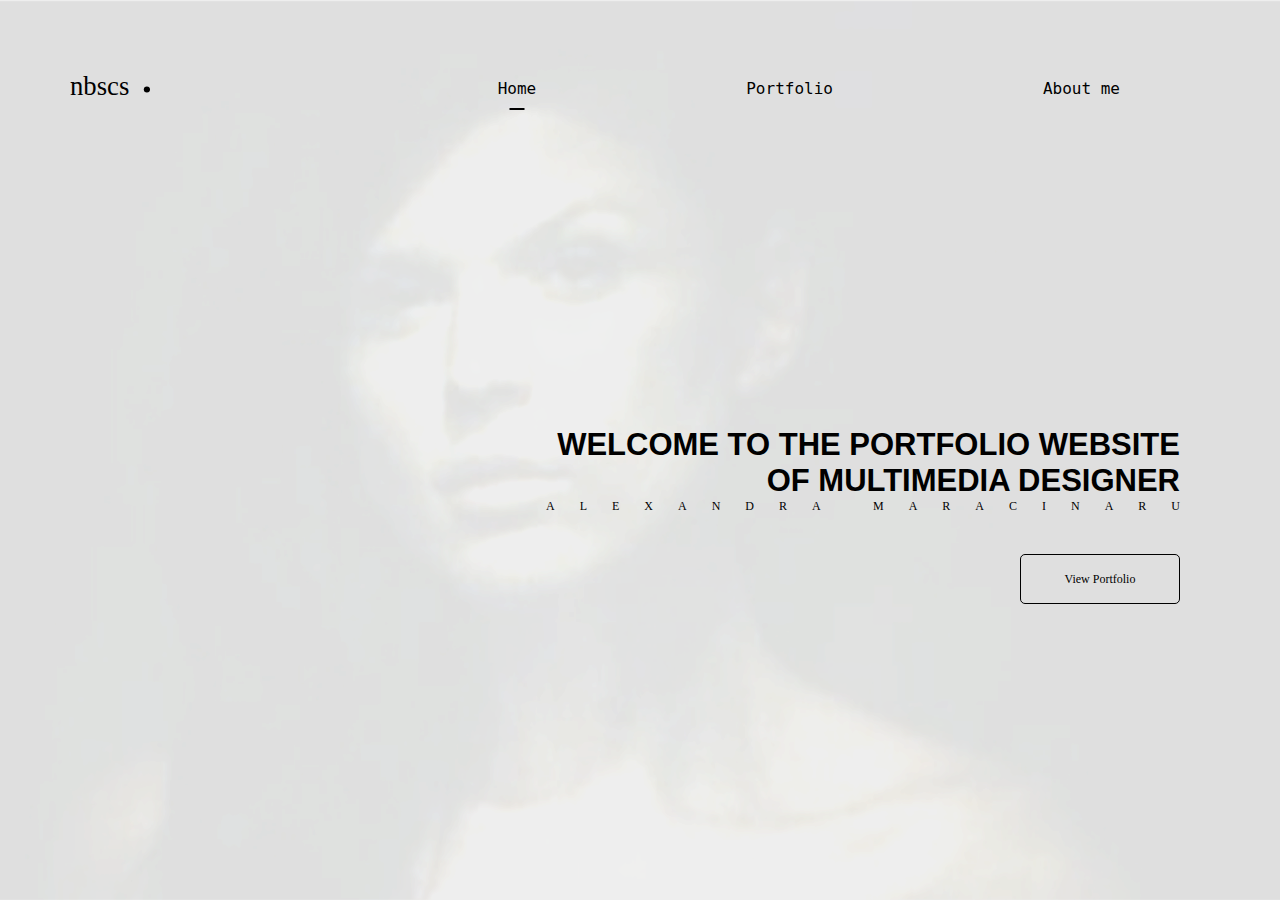
<file: index.html>
<!DOCTYPE html>
<html lang="en">
  <head>
    <meta charset="UTF-8" />
    <meta name="viewport" content="width=device-width, initial-scale=1.0" />
    <title>Portfolio Website - Home</title>
    <link rel="stylesheet" href="style.css" />
  </head>
  <body>
    <section class="section1">
      <header>
        <a href="./index.html"
          ><img
            src="./S1/IMGs/Logo_nbscs.svg"
            alt="black wordmark with a circle"
            class="logo"
        /></a>
        <ul class="navigation">
          <li><a class="underline" href="#"> Home </a></li>
          <li><a href="./portfolio.html"> Portfolio</a></li>
          <li><a href="./about.html"> About me </a></li>
        </ul>
      </header>
      <div class="welcome_container">
        <div class="welcome_text">
          <h1>
            Welcome to the portfolio website of multimedia designer
          </h1>
          <h2>Alexandra Maracinaru</h2>
        </div>
        <a href="./portfolio.html">
          <button class="btn_view">View Portfolio</button>
        </a>
      </div>
    </section>
  </body>
</html>
</file>
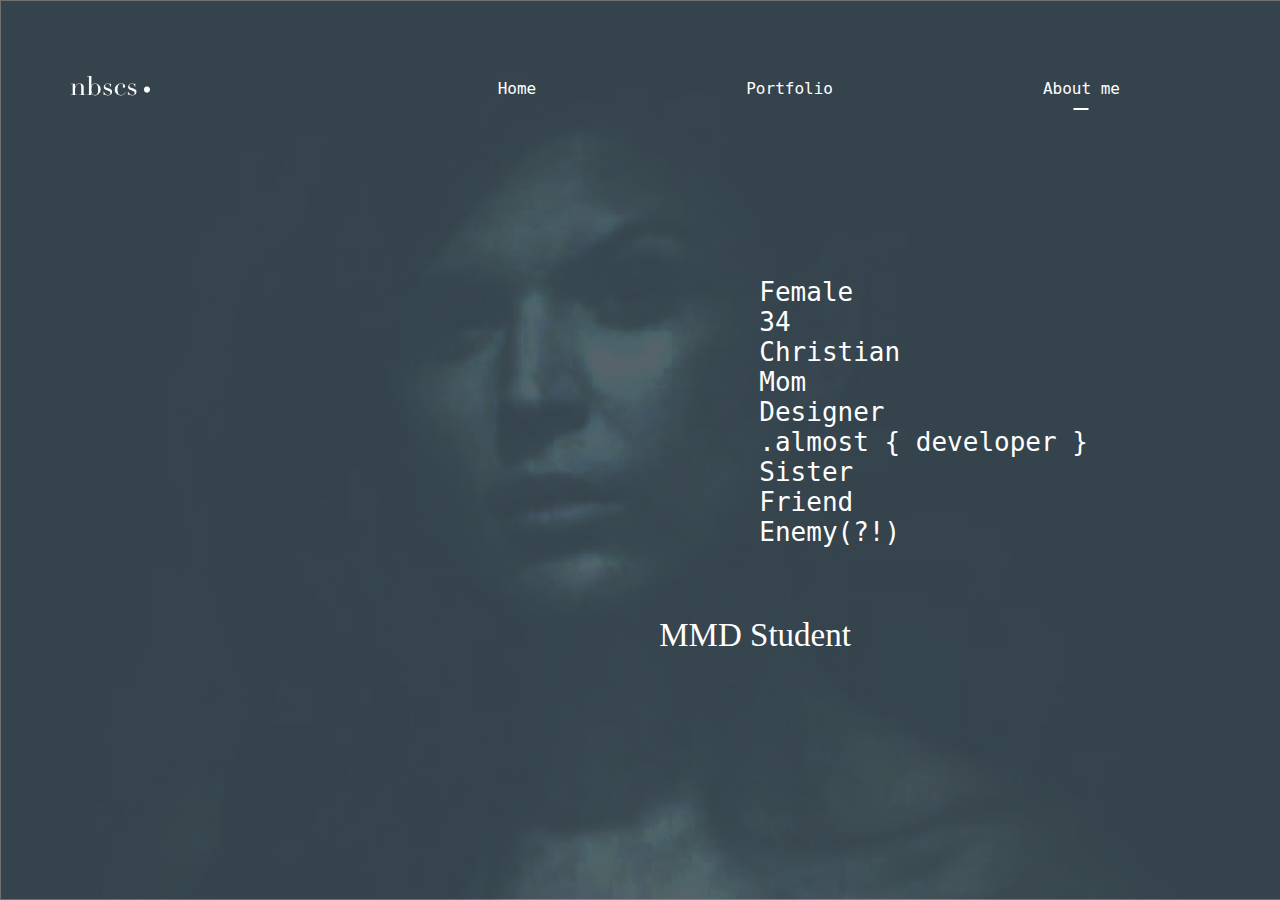
<file: about.html>
<!DOCTYPE html>
<html lang="en">
  <head>
    <meta charset="UTF-8" />
    <meta name="viewport" content="width=device-width, initial-scale=1.0" />
    <title>Portfolio Website - About me</title>
    <link rel="stylesheet" href="about.css" />
  </head>
  <body>
    <section class="section1">
      <header>
        <a href="./index.html"
          ><img
            src="./S1/IMGs/LogoWhite.png"
            alt="white wordmark with a circle"
            class="logo"
        /></a>
        <ul class="navigation">
          <li><a href="#"> Home </a></li>
          <li><a href="./portfolio.html"> Portfolio</a></li>
          <li><a class="underline" href="./about.html"> About me </a></li>
        </ul>
      </header>
      <div class="welcome_container">
        <div class="welcome_text">
          <h1>
            Female<br />34<br />Christian<br />Mom<br />Designer<br />.almost {
            developer }<br />Sister<br />Friend<br />Enemy(?!)<br />
          </h1>
          <h2>MMD Student</h2>
        </div>
      </div>
    </section>
  </body>
</html>
</file>
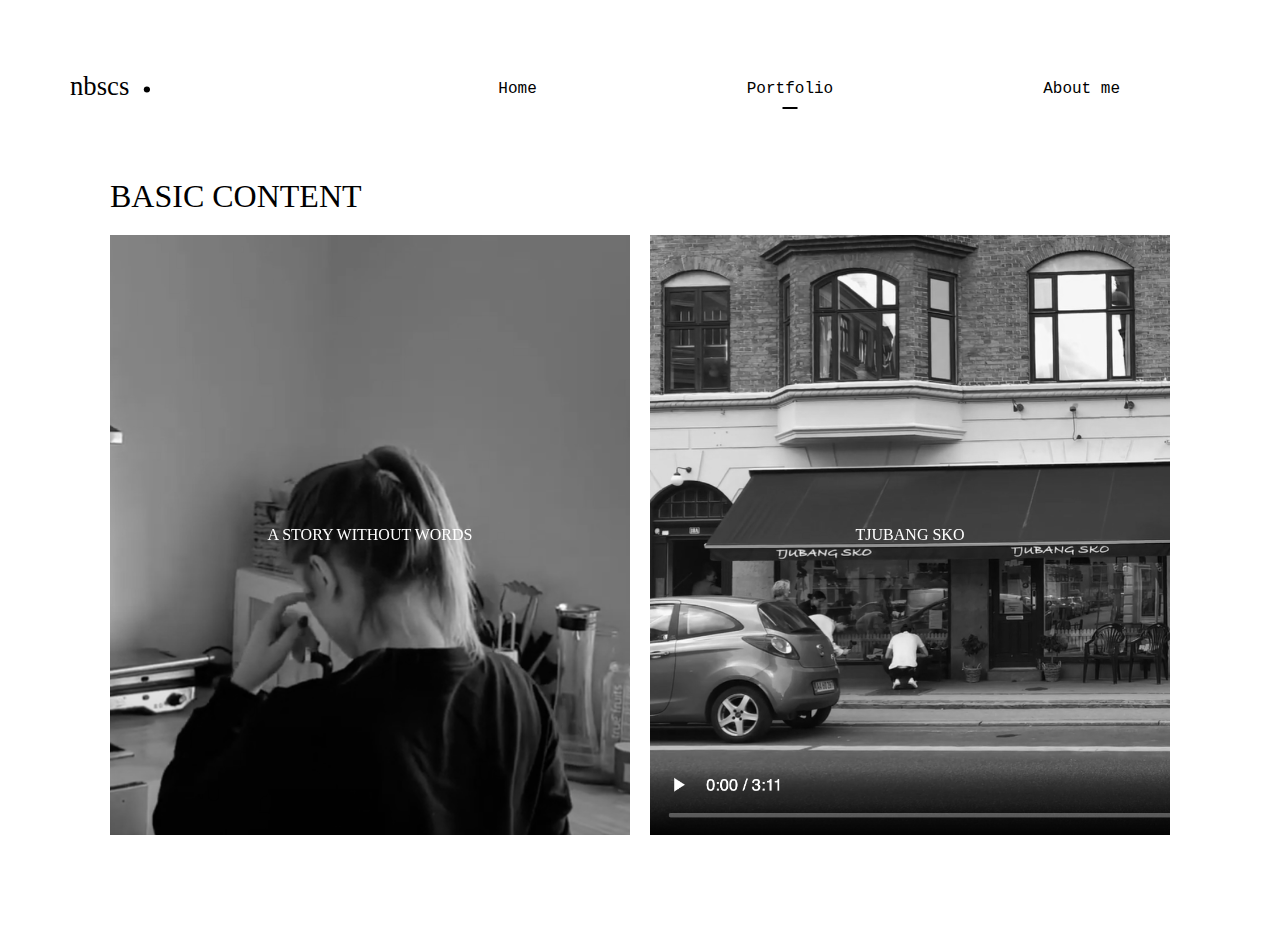
<file: BasicContent.html>
<!DOCTYPE html>
<html lang="en">
  <head>
    <meta charset="UTF-8" />
    <meta name="viewport" content="width=device-width, initial-scale=1.0" />
    <title>Portfolio Website - Porfolio</title>
    <link rel="stylesheet" href="basicContent.css" />
  </head>
  <body>
    <section class="section1">
      <header>
        <a href="./index.html"><img
          src="./S1/IMGs/Logo_nbscs.svg"
          alt="black wordmark with a circle"
          class="logo"
        /></a>
        <ul class="navigation">
          <li><a href="#"> Home </a></li>
          <li><a class="underline" href="#"> Portfolio</a></li>
          <li><a href="#"> About me </a></li>
        </ul>
      </header>
      <div class="projects">
          <h1>BASIC CONTENT</h1>
        <div class="projects_container">
            <a href="https://www.youtube.com/watch?v=qzjOois3OAc" class="project ww">
                <p>A story without words</p>
            
            </a>
            <a href="https://adamgiebl.github.io/Tjubangsko/" class="project ts">
                <p>Tjubang Sko</p>
            </a>
        </div>
    </section>
  </body>
</html>
</file>
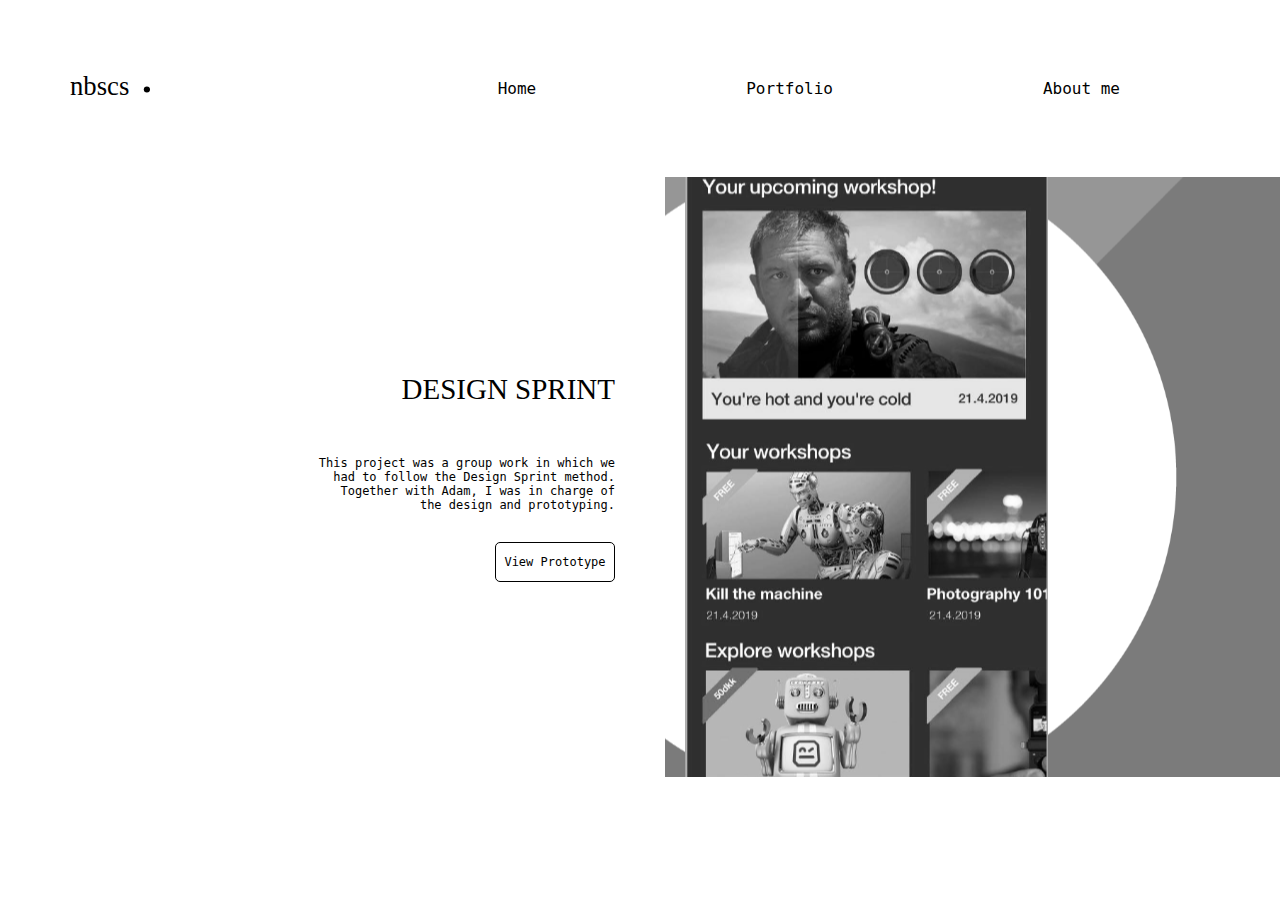
<file: BasicUX.html>
<!DOCTYPE html>
<html lang="en">
  <head>
    <meta charset="UTF-8" />
    <meta name="viewport" content="width=device-width, initial-scale=1.0" />
    <title>Portfolio Website - Porfolio</title>
    <link rel="stylesheet" href="detail.css" />
  </head>
  <body>
    <section class="section1">
      <header>
        <a href="./index.html"
          ><img
            src="./S1/IMGs/Logo_nbscs.svg"
            alt="black wordmark with a circle"
            class="logo"
        /></a>
        <ul class="navigation">
          <li><a href="./index.html"> Home </a></li>
          <li><a href="./portfolio.html" href=""> Portfolio</a></li>
          <li><a href="./about.html"> About me </a></li>
        </ul>
      </header>
      <div class="container">
        <div class="text_container">
          <h1>Design Sprint</h1>
          <p>
            This project was a group work in which we had to follow the Design
            Sprint method. Together with Adam, I was in charge of the design and
            prototyping.
          </p>
          <a
            href="https://xd.adobe.com/view/49869dab-7572-415e-5d7c-01f106dbf584-3fb7/"
            ><button class="btn_view">View Prototype</button></a
          >
        </div>
        <div class="image_container ds"></div>
      </div>
    </section>
  </body>
</html>
</file>
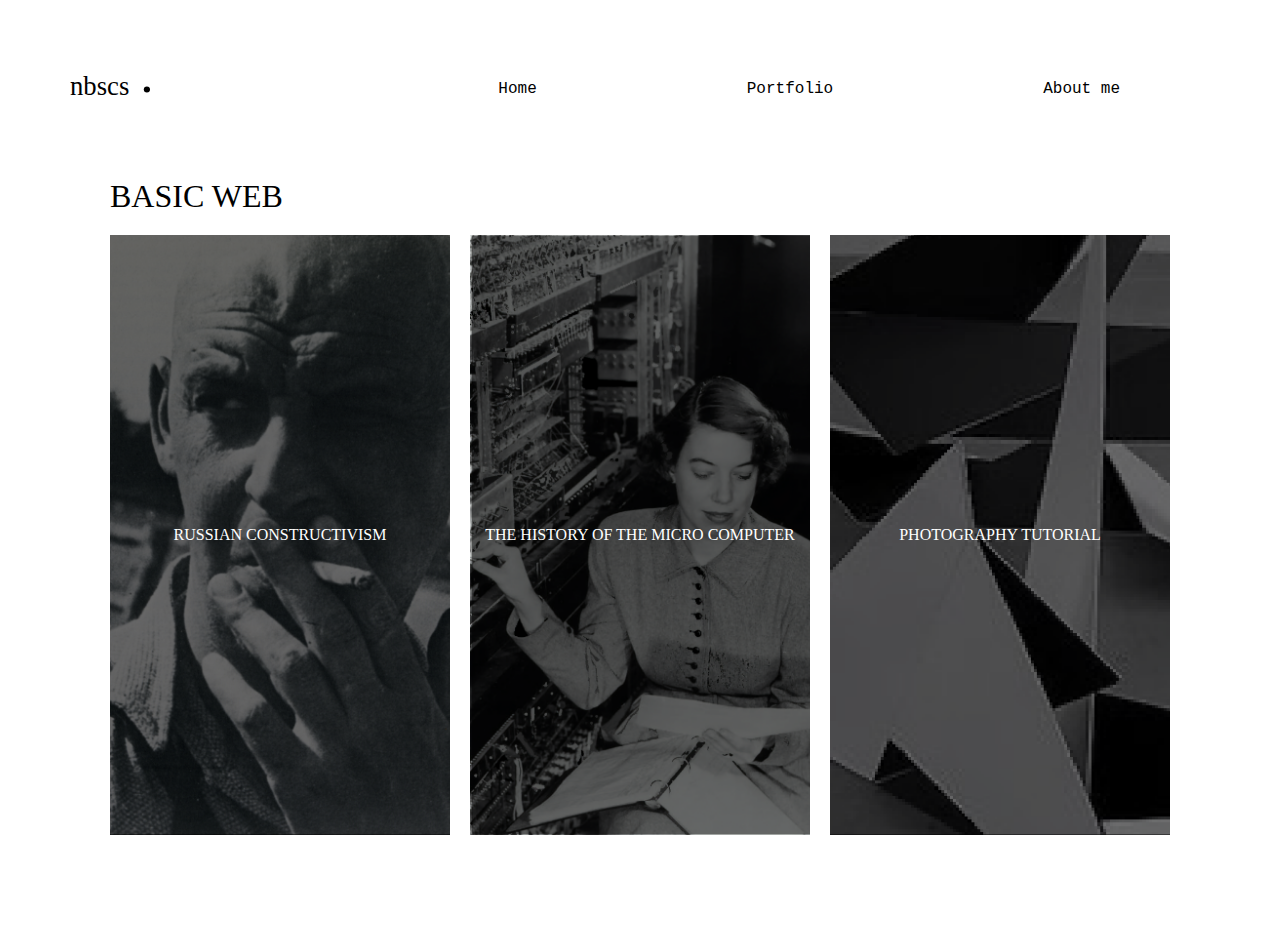
<file: basicWeb.html>
<!DOCTYPE html>
<html lang="en">
  <head>
    <meta charset="UTF-8" />
    <meta name="viewport" content="width=device-width, initial-scale=1.0" />
    <title>Portfolio Website - Porfolio</title>
    <link rel="stylesheet" href="./basicWeb.css" />
  </head>
  <body>
    <section class="section1">
      <header>
        <a href="./index.html"><img
          src="./S1/IMGs/Logo_nbscs.svg"
          alt="black wordmark with a circle"
          class="logo"
        /></a>
        <ul class="navigation">
          <li><a href="./index.html"> Home </a></li>
          <li><a href="./portfolio.html" href=""> Portfolio</a></li>
          <li><a href="./about.html"> About me </a></li>
        </ul>
      </header>
      <div class="projects">
          <h1>BASIC WEB</h1>
        <div class="projects_container">
            <a href="./rc.html" class="project rc">
                <p>Russian Constructivism</p>
            </a>
            <a href="./mc.html" class="project mc">
                <p>The History of the Micro Computer</p>
            </a>
            <a href="./pt.html" class="project pt">
                <p>Photography Tutorial</p>
            </a>
        </div>
    </section>
  </body>
</html>
</file>
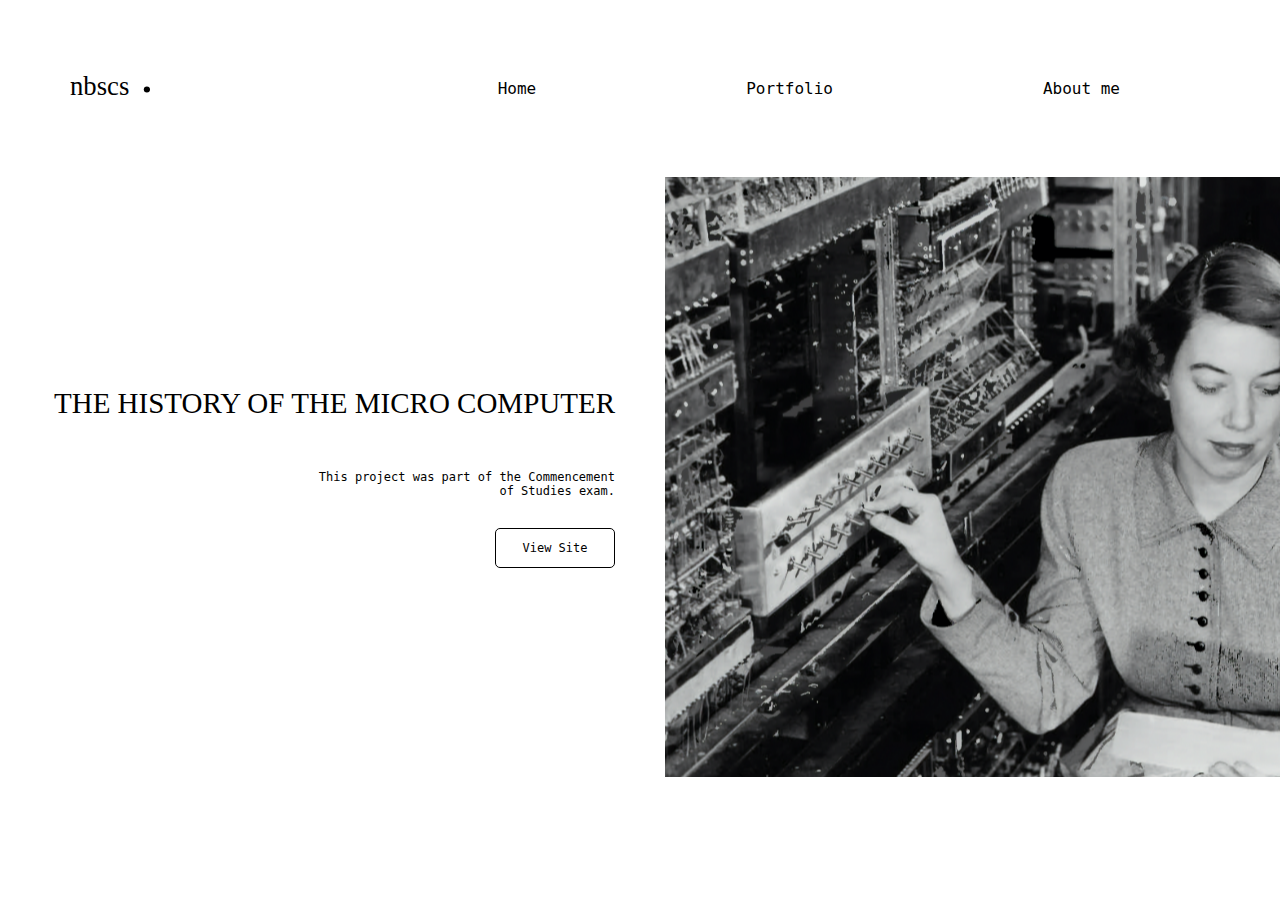
<file: mc.html>
<!DOCTYPE html>
<html lang="en">
  <head>
    <meta charset="UTF-8" />
    <meta name="viewport" content="width=device-width, initial-scale=1.0" />
    <title>Portfolio Website - Porfolio</title>
    <link rel="stylesheet" href="detail.css" />
  </head>
  <body>
    <section class="section1">
      <header>
        <a href="./index.html"
          ><img
            src="./S1/IMGs/Logo_nbscs.svg"
            alt="black wordmark with a circle"
            class="logo"
        /></a>
        <ul class="navigation">
          <li><a href="./index.html"> Home </a></li>
          <li><a href="./portfolio.html" href=""> Portfolio</a></li>
          <li><a href="./about.html"> About me </a></li>
        </ul>
      </header>
      <div class="container">
        <div class="text_container">
          <h1>The History of the Micro Computer</h1>
          <p>
            This project was part of the Commencement of Studies exam.
          </p>
          <a href="https://nobiscus.github.io/microcomputer/module02.html" class="projects"
            ><button class="btn_view">View Site</button></a
          >
        </div>
        <div class="image_container mc"></div>
      </div>
    </section>
  </body>
</html>
</file>
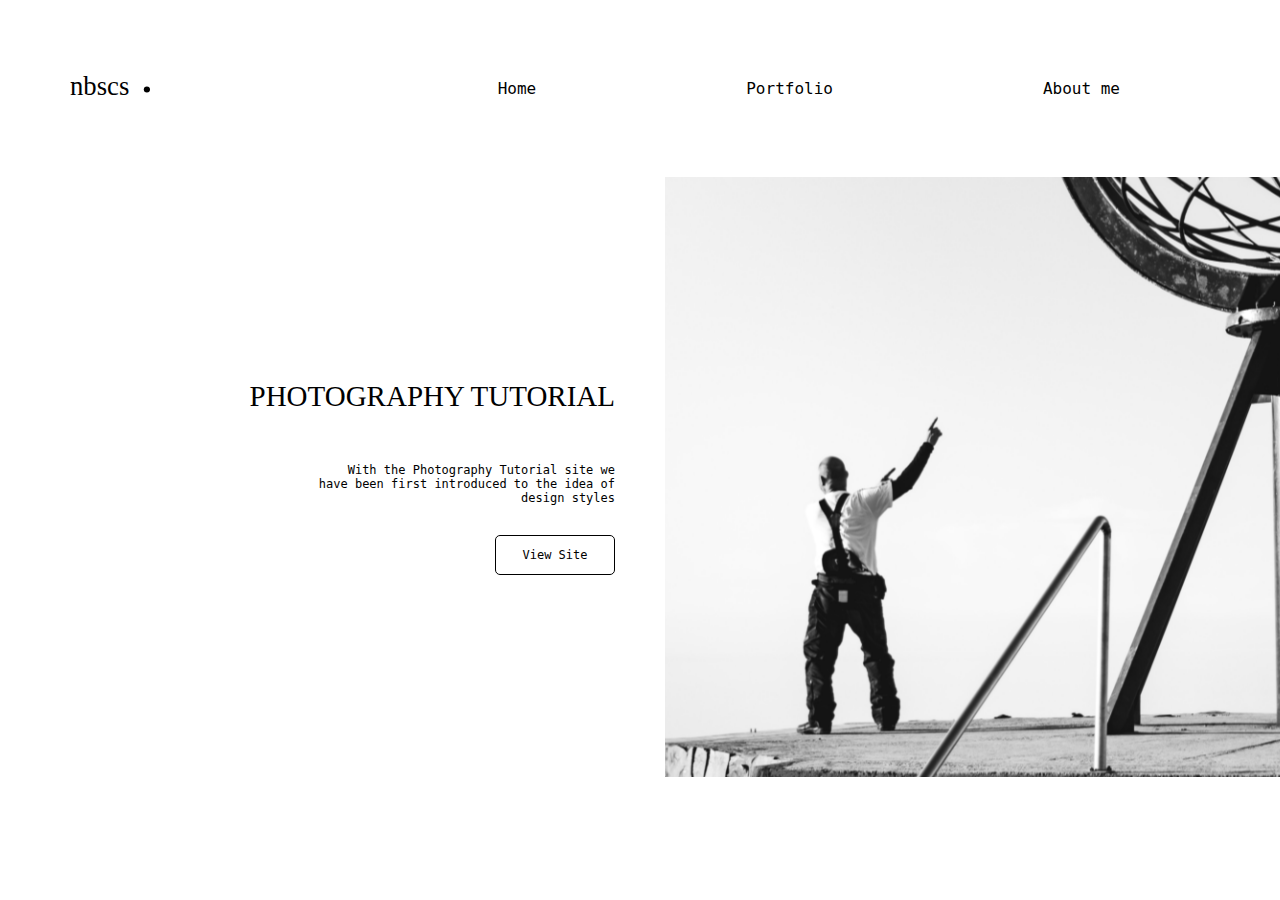
<file: pt.html>
<!DOCTYPE html>
<html lang="en">
  <head>
    <meta charset="UTF-8" />
    <meta name="viewport" content="width=device-width, initial-scale=1.0" />
    <title>Portfolio Website - Porfolio</title>
    <link rel="stylesheet" href="detail.css" />
  </head>
  <body>
    <section class="section1">
      <header>
        <a href="./index.html"
          ><img
            src="./S1/IMGs/Logo_nbscs.svg"
            alt="black wordmark with a circle"
            class="logo"
        /></a>
        <ul class="navigation">
          <li><a href="./index.html"> Home </a></li>
          <li><a href="./portfolio.html" href=""> Portfolio</a></li>
          <li><a href="./about.html"> About me </a></li>
        </ul>
      </header>
      <div class="container">
        <div class="text_container">
          <h1>Photography Tutorial</h1>
          <p>
            With the Photography Tutorial site we have been first introduced to
            the idea of design styles
          </p>
          <a href="https://nobiscus.github.io/phototut/"
            ><button class="btn_view">View Site</button></a
          >
        </div>
        <div class="image_container pt"></div>
      </div>
    </section>
  </body>
</html>
</file>
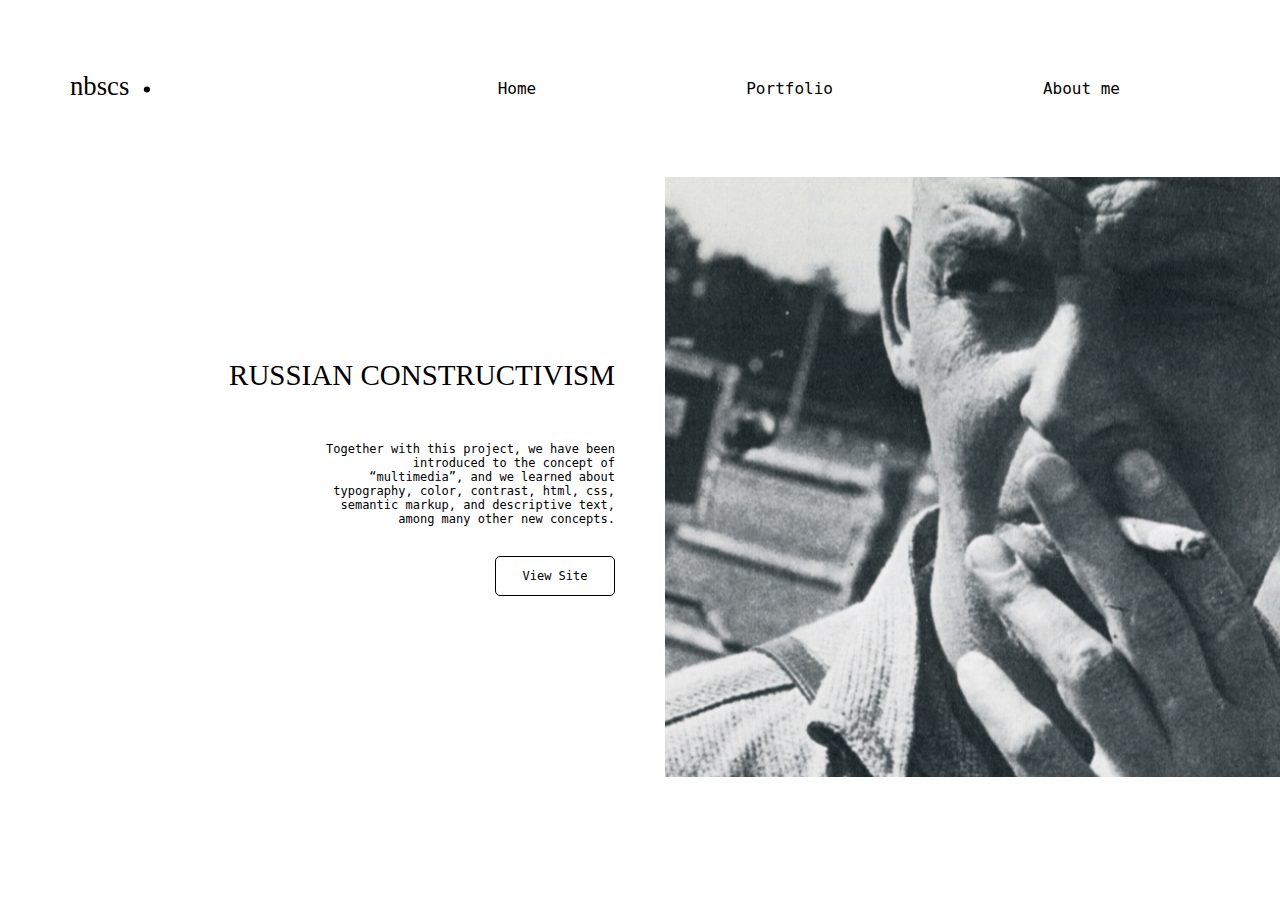
<file: rc.html>
<!DOCTYPE html>
<html lang="en">
  <head>
    <meta charset="UTF-8" />
    <meta name="viewport" content="width=device-width, initial-scale=1.0" />
    <title>Portfolio Website - Porfolio</title>
    <link rel="stylesheet" href="detail.css" />
  </head>
  <body>
    <section class="section1">
      <header>
        <a href="./index.html"
          ><img
            src="./S1/IMGs/Logo_nbscs.svg"
            alt="black wordmark with a circle"
            class="logo"
        /></a>
        <ul class="navigation">
          <li><a href="./index.html"> Home </a></li>
          <li><a href="./portfolio.html" href=""> Portfolio</a></li>
          <li><a href="./about.html"> About me </a></li>
        </ul>
      </header>
      <div class="container">
        <div class="text_container">
          <h1>Russian Constructivism</h1>
          <p>
            Together with this project, we have been introduced to the concept
            of “multimedia”, and we learned about typography, color, contrast,
            html, css, semantic markup, and descriptive text, among many other
            new concepts.
          </p>
          <a href="https://nobiscus.github.io/russianconstructivism/"
            ><button class="btn_view">View Site</button></a
          >
        </div>
        <div class="image_container rc"></div>
      </div>
    </section>
  </body>
</html>
</file>
<file: style.css>
* {
  margin: 0;
  padding: 0;
  box-sizing: border-box;
  text-decoration: none;
}
body {
  font-family: Didot, Andale Mono, sans-serif;
}
.section1 {
  display:flex;
  flex-direction: column;
  height: 100vh;
  background-image: url("./S1/IMGs/BgHome.svg");
  background-size: cover;
}

header {
  display: flex;
  justify-content: space-between;
  padding: 70px;
}
header .logo {
  width: 80px;
}
.navigation {
  display: flex;
  align-items: center;
  list-style-type: none;
}

.navigation li {
  margin-left: 120px;
  margin-right: 90px;
}

.navigation a {
    color: black;
    font-family: andale mono, monospace;
  }

.underline {
 position: relative;
}
 .underline:before {
   position:absolute; content: " "; display:block; left: 50%; transform: translateX(-50%); top: 150%; width: 15px; height: 2px; background: black;
  }

  .welcome_container {
    max-width:650px;
    margin-right: 100px;
    margin-top: 250px;
    display: flex;
    align-self: flex-end;
    flex-direction: column;
    align-items: flex-end;
  }

.welcome_text h1 {
  font-size: 31px;
  text-transform: uppercase;
  text-align: right;
}
.welcome_text h2 {
  font-family: Andale Mono;
  text-transform: uppercase;
  font-weight: lighter;
  font-size: 12px;
  letter-spacing: 25px;
  text-align: right;
  margin-right: -25px;

}

.btn_view {
    margin-top:40px;
        width: 160px;
        height: 50px;
        border:none;
        border:solid 1px black;
        border-radius: 5px;
        background: rgba(255, 255, 255,0);
        font-size: 12px;
        color: black;
        font-family: andale mono;
  
   }
   
   .btn_view:hover {
        background:black;
        color:white;
   }
}
</file>
<file: about.css>
* {
  margin: 0;
  padding: 0;
  box-sizing: border-box;
  text-decoration: none;
}
body {
  font-family: Didot, andale mono, monospace, sans-serif;
}
.section1 {
  display: flex;
  flex-direction: column;
  height: 100vh;
  background-image: url("./S1/IMGs/BgAbout.png");
  background-size: cover;
}
header {
  display: flex;
  justify-content: space-between;
  padding: 70px;
}
header .logo {
  width: 80px;
}
.navigation {
  display: flex;
  align-items: center;
  list-style-type: none;
}
.navigation li {
  margin-left: 120px;
  margin-right: 90px;
}
.navigation a {
  color: white;
  font-family: andale mono, monospace;
}
.underline {
  position: relative;
}

.underline:before {
  position: absolute;
  content: " ";
  display: block;
  left: 50%;
  transform: translateX(-50%);
  top: 150%;
  width: 15px;
  height: 2px;
  background: white;
}

.welcome_container {
  max-width: 650px;
  margin-right: 15vw;
  margin-top: 100px;
  display: flex;
  align-self: flex-end;
  flex-direction: column;
  align-items: flex-end;
  align-content: space-between;
}

.welcome_text h1 {
  font-size: 26px;
  color: white;
  font-weight: lighter;
}

.welcome_text h2 {
  font-family: Didot;
  font-weight: lighter;
  font-size: 33px;
  text-align: left;
  margin-top: 70px;
  color: white;
  margin-left: -100px;
}
</file>
<file: basicContent.css>
* {
  margin: 0;
  padding: 0;
  box-sizing: border-box;
  text-decoration: none;
}
body {
  font-family: Didot, Andale Mono, monospace;
}
button {
  cursor: pointer;
}
header {
  display: flex;
  justify-content: space-between;
  padding: 70px;
}
header .logo {
  width: 80px;
}
.navigation {
  display: flex;
  align-items: center;
  list-style-type: none;
}

.navigation li {
  margin-left: 120px;
  margin-right: 90px;
}

.navigation a {
  color: black;
  font-family: Andale Mono, monospace;
}
.underline {
  position: relative;
}
.underline:before {
  position: absolute;
  content: " ";
  display: block;
  left: 50%;
  transform: translateX(-50%);
  top: 150%;
  width: 15px;
  height: 2px;
  background: black;
}
.projects {
  margin: 0 100px;
  margin-bottom: 100px;
}
.projects h1 {
  margin-bottom: 20px;
  margin-left: 10px;
}
.projects_container {
  display: flex;
  align-items: center;
}
.project {
  flex: 1 1 0px;
  display: flex;
  align-items: center;
  justify-content: center;
  height: 600px;
  background: black;
  margin: 0 10px;
  background-size: cover;
  color: white;
}
.ww {
  background-image: url(./S1/IMGs/WithoutWords.png);
  filter: grayscale(1);
}
.ts {
  background-image: url(./S1/IMGs/Tjubang.png);
  filter: grayscale(1);
}
.projects h1 {
  font-family: Didot;
  font-weight: lighter;
  text-transform: uppercase;
}
.project p {
  font-family: Didot;
  font-weight: lighter;
  text-transform: uppercase;
}
</file>
<file: detail.css>
* {
  margin: 0;
  padding: 0;
  box-sizing: border-box;
  text-decoration: none;
}
body {
  font-family: Didot, Andale Mono, monospace;
}
button {
  cursor: pointer;
}
header {
  display: flex;
  justify-content: space-between;
  padding: 70px;
}
header .logo {
  width: 80px;
}
.navigation {
  display: flex;
  align-items: center;
  list-style-type: none;
}
.navigation li {
  margin-left: 120px;
  margin-right: 90px;
}
.navigation a {
  color: black;
  font-family: Andale Mono, monospace;
}
.section1 {
  height: 100vh;
}

.container {
  display: flex;
  align-items: center;
  flex: 1 1 0px;
}
.text_container p {
  font-family: Andale Mono, monospace;
  font-size: 12px;
  text-align: right;
  max-width: 300px;
}
.text_container h1 {
  font-family: Didot;
  font-size: 29px;
  font-weight: lighter;
  text-transform: uppercase;
  margin-bottom: 50px;
}
.text_container {
  display: flex;
  flex-direction: column;
  align-items: flex-end;
  justify-content: center;
  flex: 1 1 0px;
  margin-right: 50px;
}
.image_container {
  flex: 1 1 0px;
  background-position: center;
  height: 600px;
}
.mc {
  background-image: url("./S1/IMGs/MC-detail.png");
}
.rc {
  background-image: url("./S1/IMGs/RC-detail.png");
}
.pt {
  background-image: url("./S1/IMGs/PT-detail.png");
}
.ds {
  background-image: url("./S1/IMGs/DesignSprint.png");
  filter: grayscale();
}
.ww {
  background-image: url("./S1/IMGs/WithoutWords.png");
  filter: grayscale();
}
.btn_view {
  margin-top: 30px;
  width: 120px;
  height: 40px;
  border: none;
  border: solid 1px black;
  border-radius: 5px;
  background: rgba(255, 255, 255, 0);
  font-size: 12px;
  color: black;
  font-family: Andale Mono, monospace;
}
.btn_view:hover {
  background: black;
  color: white;
}
</file>
<file: basicWeb.css>
* {
  margin: 0;
  padding: 0;
  box-sizing: border-box;
  text-decoration: none;
}
body {
  font-family: Didot, Andale Mono, monospace;
}
button {
  cursor: pointer;
}
header {
  display: flex;
  justify-content: space-between;
  padding: 70px;
}
header .logo {
  width: 80px;
}
.navigation {
  display: flex;
  align-items: center;
  list-style-type: none;
}

.navigation li {
  margin-left: 120px;
  margin-right: 90px;
}

.navigation a {
  color: black;
  font-family: Andale Mono, monospace;
}
.underline {
  position: relative;
}
.underline:before {
  position: absolute;
  content: " ";
  display: block;
  left: 50%;
  transform: translateX(-50%);
  top: 150%;
  width: 15px;
  height: 2px;
  background: black;
}
.projects {
  margin: 0 100px;
  margin-bottom: 100px;
}
.projects h1 {
  margin-bottom: 20px;
  margin-left: 10px;
}
.projects_container {
  display: flex;
  align-items: center;
}
.project {
  flex: 1 1 0px;
  display: flex;
  align-items: center;
  justify-content: center;
  height: 600px;
  background: black;
  margin: 0 10px;
  background-size: cover;
  color: white;
}
.rc {
  background-image: url(./S1/IMGs/RC.png);
}
.mc {
  background-image: url(./S1/IMGs/MC.png);
}
.pt {
  background-image: url(./S1/IMGs/PT.png);
}
.projects h1 {
  font-family: Didot;
  font-weight: lighter;
  text-transform: uppercase;
}
.project p {
  font-family: Didot;
  font-weight: lighter;
  text-transform: uppercase;
}
</file>
